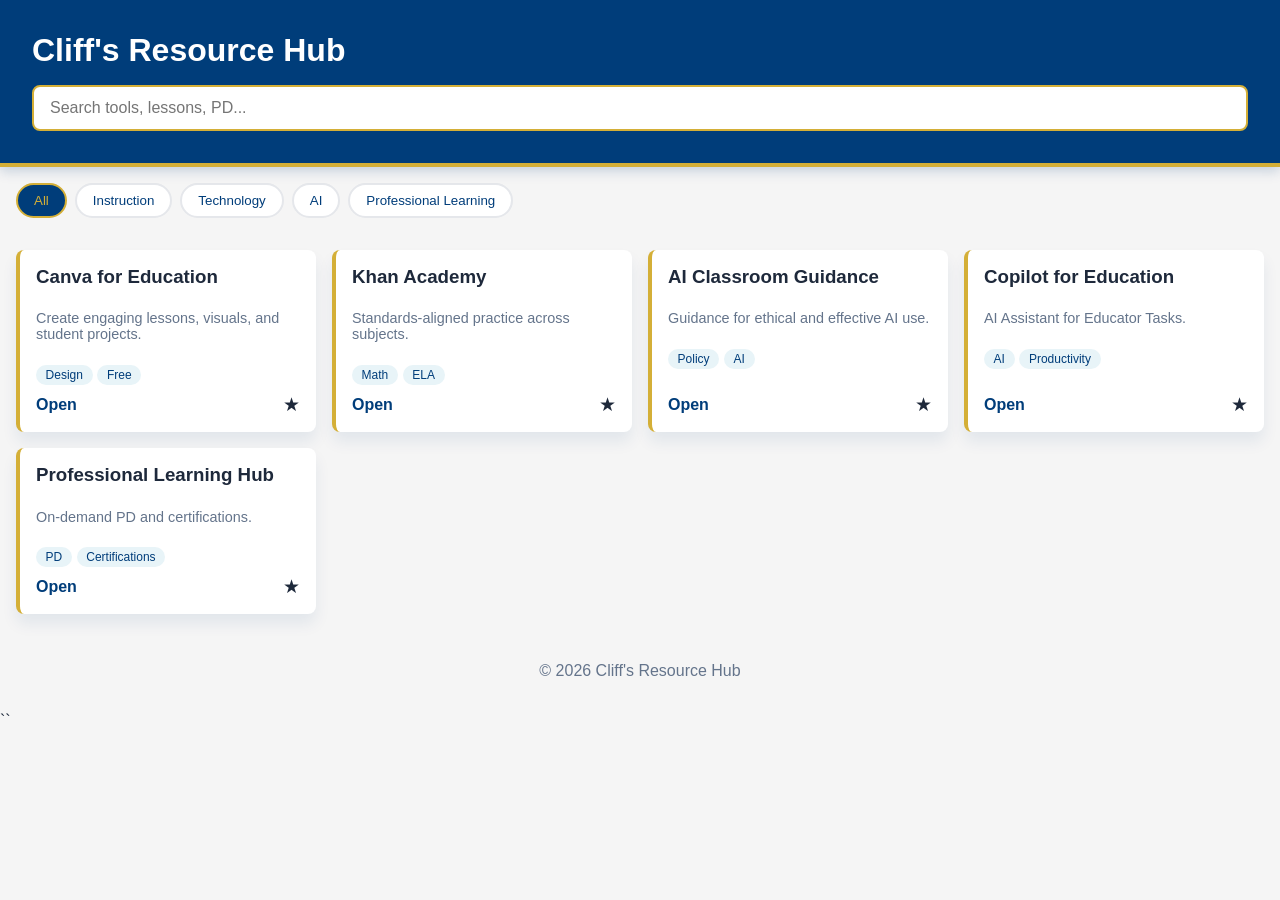
<file: index.html>
<!DOCTYPE html>
<html lang="en">
<head>
  <meta charset="UTF-8" />
  <meta name="viewport" content="width=device-width, initial-scale=1.0"/>
  <title>Cliff's Resource Hub</title>
  <link rel="stylesheet" href="style.css" />
</head>
<body>

<header>
  <h1>Cliff's Resource Hub</h1>
  <input type="text" id="searchInput" placeholder="Search tools, lessons, PD..." />
</header>

<main>
  <section class="filters">
    <button class="filter-btn active" data-filter="all">All</button>
    <button class="filter-btn" data-filter="Instruction">Instruction</button>
    <button class="filter-btn" data-filter="Technology">Technology</button>
    <button class="filter-btn" data-filter="AI">AI</button>
    <button class="filter-btn" data-filter="PD">Professional Learning</button>
  </section>

  <section id="resourceGrid" class="grid"></section>
</main>

<footer>
  <p>© 2026 Cliff's Resource Hub</p>
</footer>

<script src="script.js"></script>
</body>
</html>
``
</file>
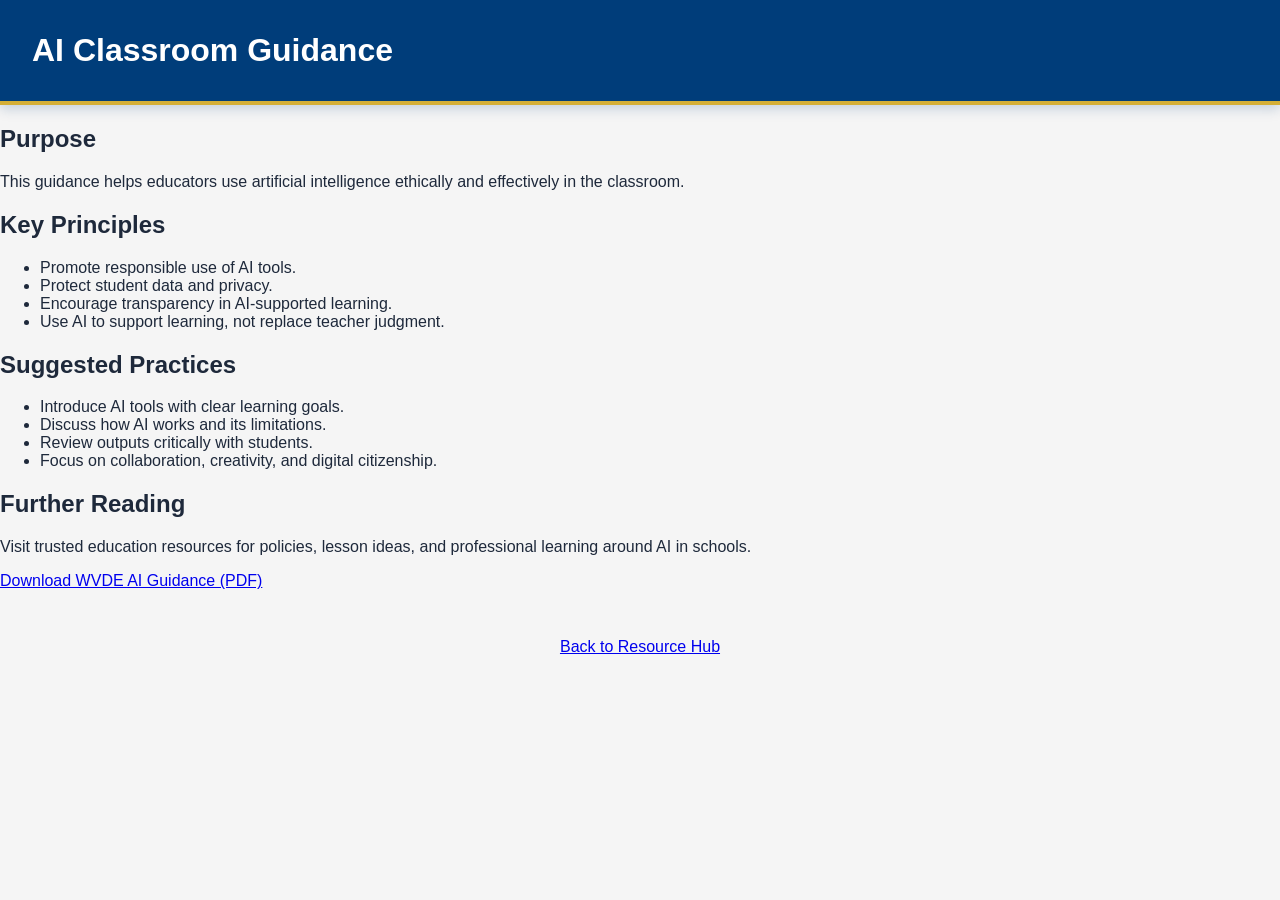
<file: ai-classroom-guidance.html>
<!DOCTYPE html>
<html lang="en">
<head>
  <meta charset="UTF-8" />
  <meta name="viewport" content="width=device-width, initial-scale=1.0" />
  <title>AI Classroom Guidance</title>
  <link rel="stylesheet" href="style.css" />
</head>
<body>
  <header>
    <h1>AI Classroom Guidance</h1>
  </header>
  <main>
    <section>
      <h2>Purpose</h2>
      <p>This guidance helps educators use artificial intelligence ethically and effectively in the classroom.</p>
    </section>
    <section>
      <h2>Key Principles</h2>
      <ul>
        <li>Promote responsible use of AI tools.</li>
        <li>Protect student data and privacy.</li>
        <li>Encourage transparency in AI-supported learning.</li>
        <li>Use AI to support learning, not replace teacher judgment.</li>
      </ul>
    </section>
    <section>
      <h2>Suggested Practices</h2>
      <ul>
        <li>Introduce AI tools with clear learning goals.</li>
        <li>Discuss how AI works and its limitations.</li>
        <li>Review outputs critically with students.</li>
        <li>Focus on collaboration, creativity, and digital citizenship.</li>
      </ul>
    </section>
    <section>
      <h2>Further Reading</h2>
      <p>Visit trusted education resources for policies, lesson ideas, and professional learning around AI in schools.</p>
      <p><a href="WVDE AI Guidance 1.2 March 2025.pdf" download>Download WVDE AI Guidance (PDF)</a></p>
    </section>
  </main>
  <footer>
    <p><a href="index.html">Back to Resource Hub</a></p>
  </footer>
</body>
</html>
</file>
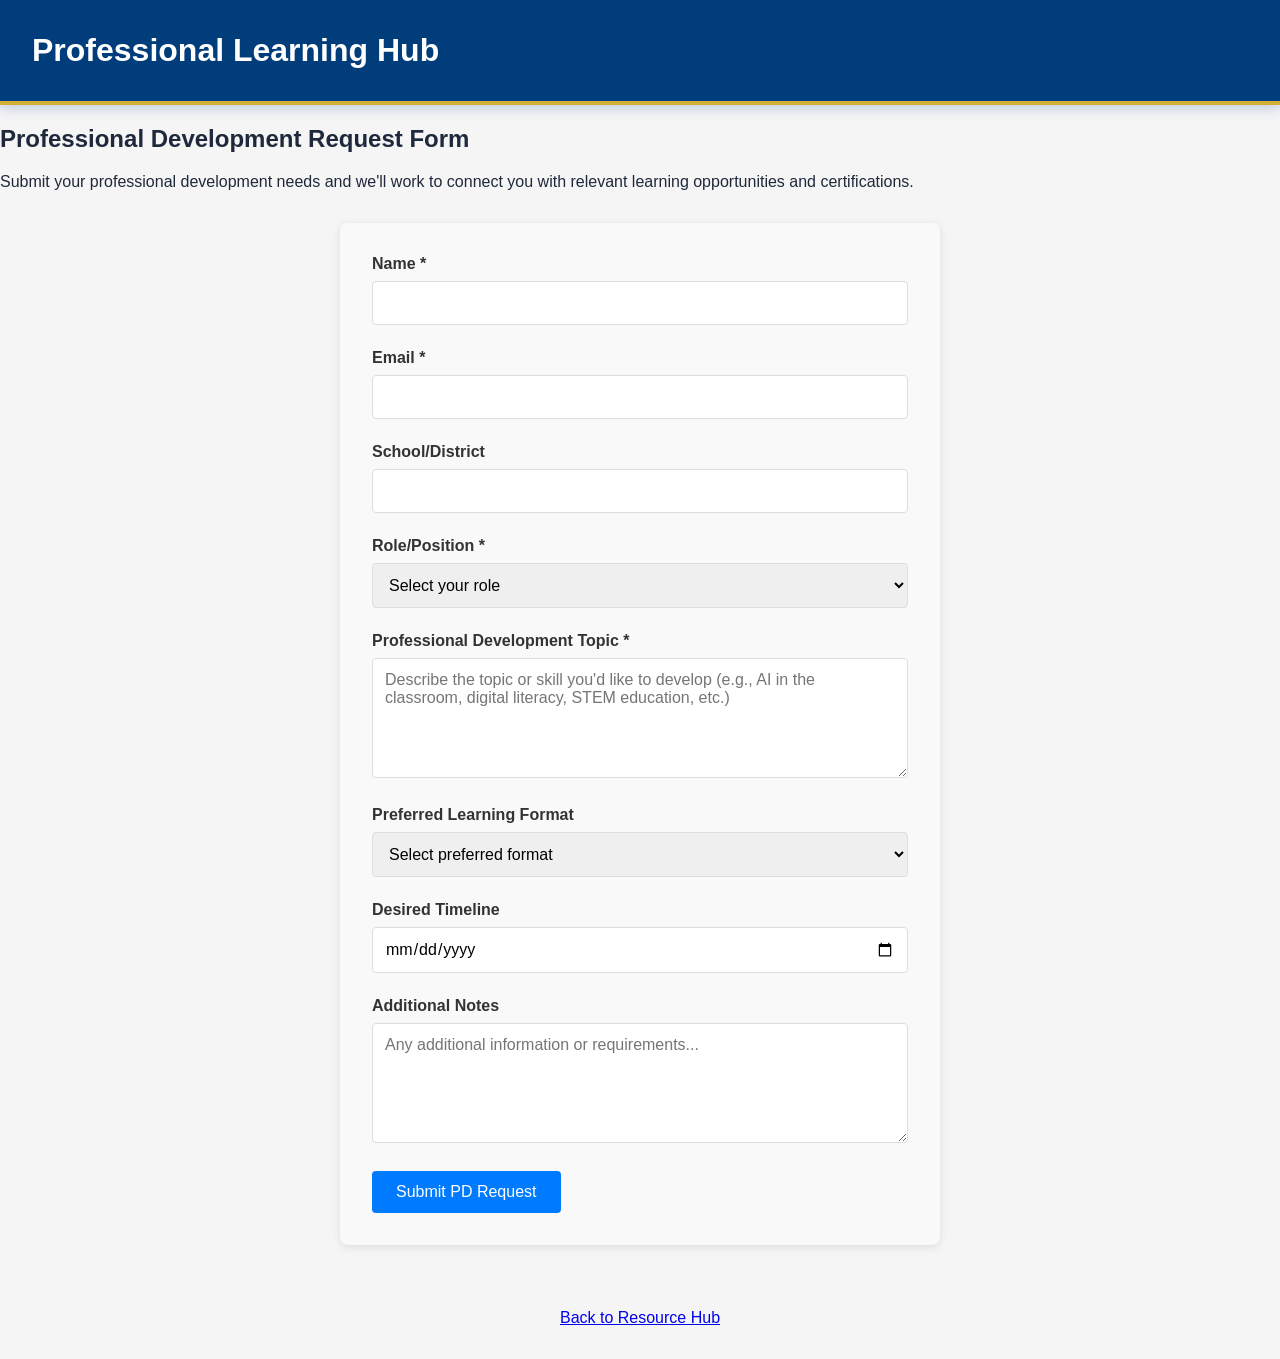
<file: professional-learning-hub.html>
<!DOCTYPE html>
<html lang="en">
<head>
  <meta charset="UTF-8" />
  <meta name="viewport" content="width=device-width, initial-scale=1.0" />
  <title>Professional Learning Hub</title>
  <link rel="stylesheet" href="style.css" />
  <style>
    .form-container {
      max-width: 600px;
      margin: 2rem auto;
      background: #f9f9f9;
      padding: 2rem;
      border-radius: 8px;
      box-shadow: 0 2px 8px rgba(0, 0, 0, 0.1);
    }
    .form-group {
      margin-bottom: 1.5rem;
    }
    label {
      display: block;
      margin-bottom: 0.5rem;
      font-weight: 600;
      color: #333;
    }
    input[type="text"],
    input[type="email"],
    input[type="date"],
    textarea,
    select {
      width: 100%;
      padding: 0.75rem;
      border: 1px solid #ddd;
      border-radius: 4px;
      font-family: Arial, sans-serif;
      font-size: 1rem;
      box-sizing: border-box;
    }
    textarea {
      resize: vertical;
      min-height: 120px;
    }
    button {
      background-color: #007bff;
      color: white;
      padding: 0.75rem 1.5rem;
      border: none;
      border-radius: 4px;
      font-size: 1rem;
      cursor: pointer;
      transition: background-color 0.3s;
    }
    button:hover {
      background-color: #0056b3;
    }
    .success-message {
      display: none;
      padding: 1rem;
      background-color: #d4edda;
      color: #155724;
      border: 1px solid #c3e6cb;
      border-radius: 4px;
      margin-bottom: 1rem;
    }
  </style>
</head>
<body>
  <header>
    <h1>Professional Learning Hub</h1>
  </header>
  <main>
    <section>
      <h2>Professional Development Request Form</h2>
      <p>Submit your professional development needs and we'll work to connect you with relevant learning opportunities and certifications.</p>
    </section>

    <div class="form-container">
      <div class="success-message" id="successMessage">
        Thank you! Your professional development request has been submitted.
      </div>

      <form id="pdRequestForm">
        <div class="form-group">
          <label for="name">Name *</label>
          <input type="text" id="name" name="name" required />
        </div>

        <div class="form-group">
          <label for="email">Email *</label>
          <input type="email" id="email" name="email" required />
        </div>

        <div class="form-group">
          <label for="school">School/District</label>
          <input type="text" id="school" name="school" />
        </div>

        <div class="form-group">
          <label for="role">Role/Position *</label>
          <select id="role" name="role" required>
            <option value="">Select your role</option>
            <option value="Teacher">Teacher</option>
            <option value="Administrator">Administrator</option>
            <option value="Instructional Coach">Instructional Coach</option>
            <option value="Technology Specialist">Technology Specialist</option>
            <option value="Other">Other</option>
          </select>
        </div>

        <div class="form-group">
          <label for="topic">Professional Development Topic *</label>
          <textarea id="topic" name="topic" placeholder="Describe the topic or skill you'd like to develop (e.g., AI in the classroom, digital literacy, STEM education, etc.)" required></textarea>
        </div>

        <div class="form-group">
          <label for="format">Preferred Learning Format</label>
          <select id="format" name="format">
            <option value="">Select preferred format</option>
            <option value="Online">Online</option>
            <option value="In-Person">In-Person</option>
            <option value="Hybrid">Hybrid</option>
            <option value="Self-Paced">Self-Paced</option>
          </select>
        </div>

        <div class="form-group">
          <label for="timeline">Desired Timeline</label>
          <input type="date" id="timeline" name="timeline" />
        </div>

        <div class="form-group">
          <label for="notes">Additional Notes</label>
          <textarea id="notes" name="notes" placeholder="Any additional information or requirements..."></textarea>
        </div>

        <button type="submit">Submit PD Request</button>
      </form>
    </div>
  </main>
  <footer>
    <p><a href="index.html">Back to Resource Hub</a></p>
  </footer>

  <script>
    const form = document.getElementById("pdRequestForm");
    const successMessage = document.getElementById("successMessage");

    form.addEventListener("submit", function (e) {
      e.preventDefault();

      // Store form data in localStorage
      const formData = {
        name: document.getElementById("name").value,
        email: document.getElementById("email").value,
        school: document.getElementById("school").value,
        role: document.getElementById("role").value,
        topic: document.getElementById("topic").value,
        format: document.getElementById("format").value,
        timeline: document.getElementById("timeline").value,
        notes: document.getElementById("notes").value,
        submittedAt: new Date().toLocaleString()
      };

      // Save to localStorage
      let submissions = JSON.parse(localStorage.getItem("pdRequests")) || [];
      submissions.push(formData);
      localStorage.setItem("pdRequests", JSON.stringify(submissions));

      // Show success message
      successMessage.style.display = "block";
      form.reset();

      // Hide message after 5 seconds
      setTimeout(() => {
        successMessage.style.display = "none";
      }, 5000);
    });
  </script>
</body>
</html>
</file>
<file: style.css>
:root {
  --primary: #003d7a;
  --accent: #d4af37;
  --bg: #f5f5f5;
  --card: #ffffff;
  --text: #1e293b;
  --muted: #64748b;
}

* {
  box-sizing: border-box;
  font-family: "Segoe UI", Inter, sans-serif;
}

body {
  margin: 0;
  background: var(--bg);
  color: var(--text);
}

header {
  padding: 2rem;
  background: var(--primary);
  color: white;
  display: flex;
  flex-direction: column;
  gap: 1rem;
  position: sticky;
  top: 0;
  z-index: 10;
  border-bottom: 4px solid var(--accent);
  box-shadow: 0 4px 12px rgba(0, 61, 122, 0.2);
}

header h1 {
  margin: 0;
  color: white;
}

header input {
  padding: 0.75rem 1rem;
  font-size: 1rem;
  border-radius: 8px;
  border: 2px solid var(--accent);
  background: white;
}

.filters {
  display: flex;
  gap: 0.5rem;
  padding: 1rem;
  flex-wrap: wrap;
}

.filter-btn {
  border: 2px solid #e5e7eb;
  padding: 0.5rem 1rem;
  border-radius: 20px;
  background: white;
  color: var(--primary);
  cursor: pointer;
  font-weight: 500;
  transition: all 0.3s ease;
}

.filter-btn.active {
  background: var(--primary);
  color: var(--accent);
  border-color: var(--accent);
}

.grid {
  display: grid;
  grid-template-columns: repeat(auto-fit, minmax(260px, 1fr));
  gap: 1rem;
  padding: 1rem;
}

.card {
  background: var(--card);
  border-radius: 8px;
  padding: 1rem;
  box-shadow: 0 10px 15px rgba(0, 61, 122, 0.08);
  border-left: 4px solid var(--accent);
  display: flex;
  flex-direction: column;
  gap: 0.5rem;
  transition: box-shadow 0.3s ease;
}

.card:hover {
  box-shadow: 0 15px 25px rgba(0, 61, 122, 0.12);
}

.card h3 {
  margin: 0;
}

.card p {
  color: var(--muted);
  font-size: 0.9rem;
}

.tags {
  display: flex;
  gap: 0.3rem;
  flex-wrap: wrap;
}

.tag {
  background: #e8f4f8;
  color: var(--primary);
  padding: 0.2rem 0.6rem;
  border-radius: 999px;
  font-size: 0.75rem;
  font-weight: 500;
}

.card-actions {
  display: flex;
  justify-content: space-between;
  align-items: center;
  margin-top: auto;
}

.card a {
  text-decoration: none;
  color: var(--primary);
  font-weight: 600;
  transition: color 0.3s ease;
}

.card a:hover {
  color: var(--accent);
}

.favorite {
  cursor: pointer;
  font-size: 1.2rem;
}

.favorite.active {
  color: var(--accent);
}

footer {
  text-align: center;
  padding: 1rem;
  color: var(--muted);
}
``
</file>
